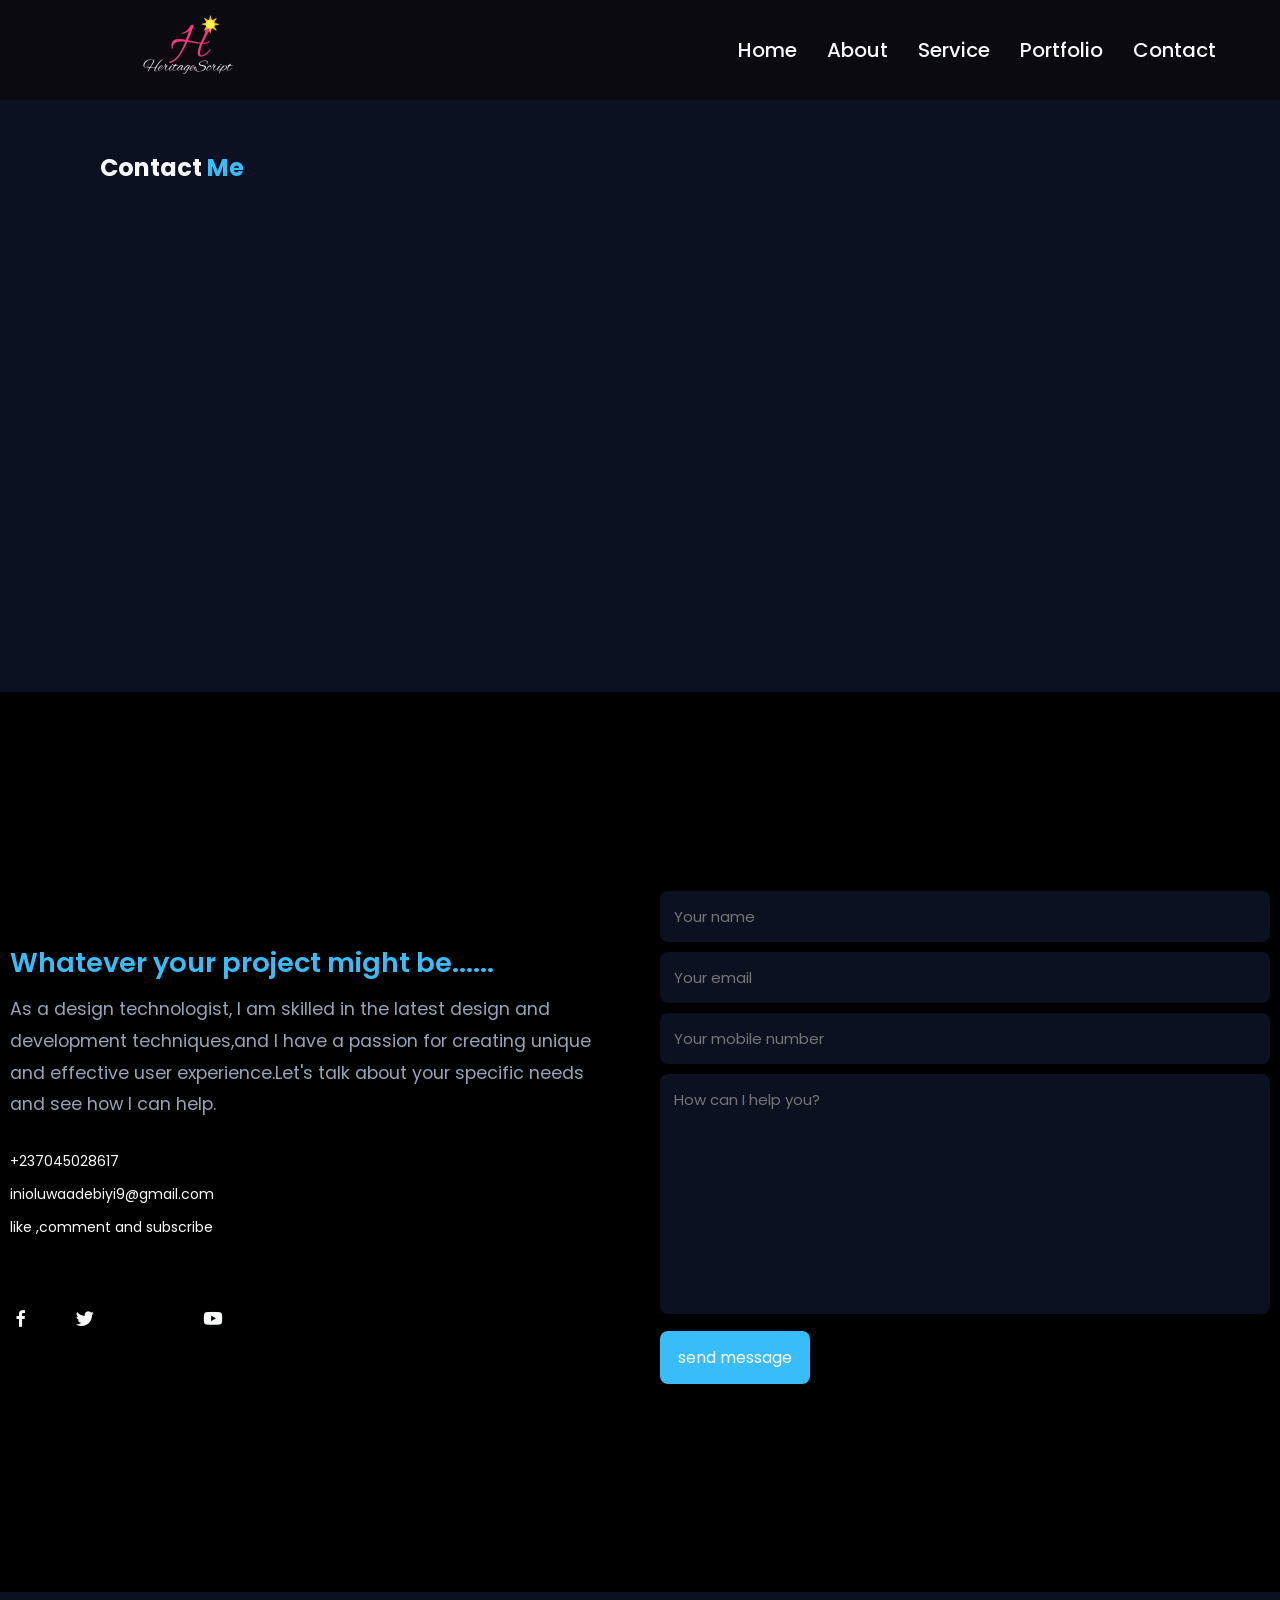
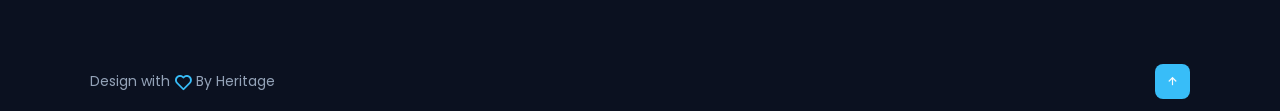
<file: contact.html>
<!DOCTYPE html>
<html lang="en">
<head>
    <meta charset="UTF-8">
    <meta name="viewport" content="width=device-width, initial-scale=1.0">
    <title>NewFYProject</title>
    <link href="styles.css" rel="stylesheet">
    <link rel="stylesheet" href="https://unpkg.com/boxicons@latest/css/boxicons.min.css" >
</head>
<body>
     <!..............header.................>
    <header class="header">
  <div class="navmenu">
     <a href="index.html" >
        <img src="./Images/logo3.png" alt="logo" ></a>
 <i class="bx bx-menu" id="menuBtn" onclick="openMenu()"></i>
    <ul class="nav-links" id="navLinks">
        <li><a href="index.html">Home</a></li>
        <li><a href="about.html">About</a></li>
        <li><a href="service.html">Service</a></li>
        <li><a href="portfolio.html">Portfolio</a></li>
        <li><a href="contact.html">Contact</a></li>
        <i class="bx bx-window-close" id="closeBtn" onclick="closeMenu()" ></i> 
    </ul>
</div>
    </header>  

  <!..............Sub-header sessoin.................>
  <section>
  <h1 class="h-contact">Contact <span>Me</span></h1>
  </section>
  

<!............. Contact sessoin ............>
<section class="map">
  <iframe src="https://www.google.com/maps/embed?pb=!1m18!1m12!1m3!1d3946.257141000356!2d4.613852472718752!3d8.474358191566477!2m3!1f0!2f0!3f0!3m2!1i1024!2i768!4f13.1!3m3!1m2!1s0x10364cc378174f1b%3A0x1549f7b889cd456f!2stanke%20bubu%20community%20primary%20school!5e0!3m2!1sen!2sng!4v1786123752935!5m2!1sen!2sng" width="600" height="450" style="border:0;" allowfullscreen="" loading="lazy" referrerpolicy="strict-origin-when-cross-origin"></iframe>
</section>
  <section class="contact" id="contact" style="background-color: black;">
    <div class="contact-text">
      <h4 class="dot">Whatever your project might be......</h4>
      <p>As a design technologist, I am skilled in the latest
        design and development techniques,and I have a passion for 
        creating unique and effective user experience.Let's talk 
        about your  specific needs and see how I can help. 
      </p>
      <div class="list">
        <li><a href="#">+237045028617</a></li>
        <li><a href="#">inioluwaadebiyi9@gmail.com</a></li>
        <li><a href="#">like ,comment and subscribe</a></li>
      </div>
      <div class="icons">
        <a href="#"><i class="bx bxl-facebook"></i></a>
        <a href="#"><i class="bx bxl-twitter"></i></a>
        <a href="#"><i class="bx bxl-instagram.alt"></i></a>
        <a href="#"><i class="bx bxl-youtube"></i></a>
      </div>
    </div>
    <div class="contact-form">
      <form action="">
        <input type="name" placeholder="Your name" required>
        <input type="email" placeholder="Your email" required>
        <input type="number" placeholder="Your mobile number" required>
        <textarea name="" id="" cols="35" rows="10" placeholder="How can I help you?" required></textarea>
        <input type="submit" value="send message" class="submit">
      </form>
    </div>
  </section>


  <!.............Footer sessoin............>
  <foooter class="footer">
    <div class="attribution">
      <p>Design with <i class="bx bx-heart"></i> By Heritage</p>
    </div>
    <div class="move-up">
      <a href="#sub-header"> <i class="bx bx-up-arrow-alt"></i></a>
    </div>
  </foooter>

   <!.............js for toggle menu............>
   <script>
    var navLinks = document.getElementById("navLinks");

    function openMenu(){
      navLinks.style.right="0"; // slide in
    }

    function closeMenu(){
      navLinks.style.right="-200px"; // slide out
    }
   </script>
</body>
</html>
</file>
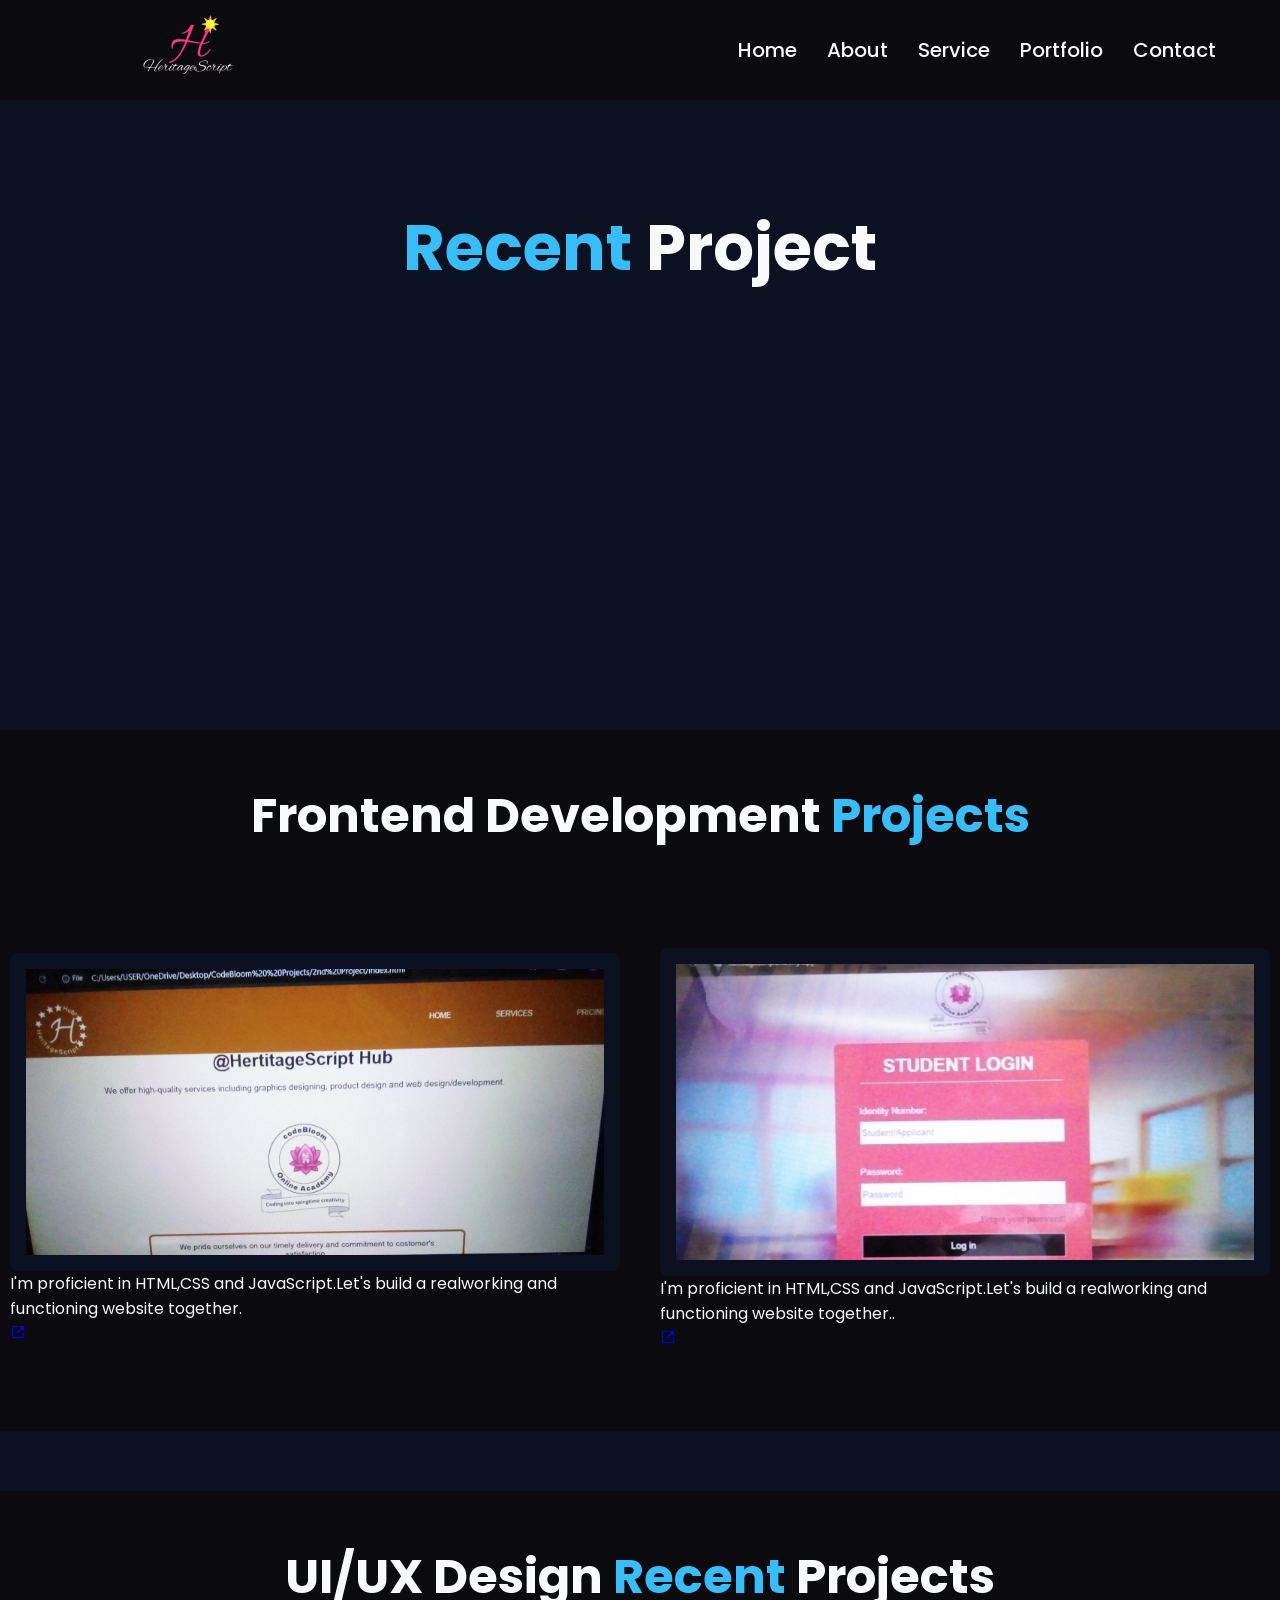
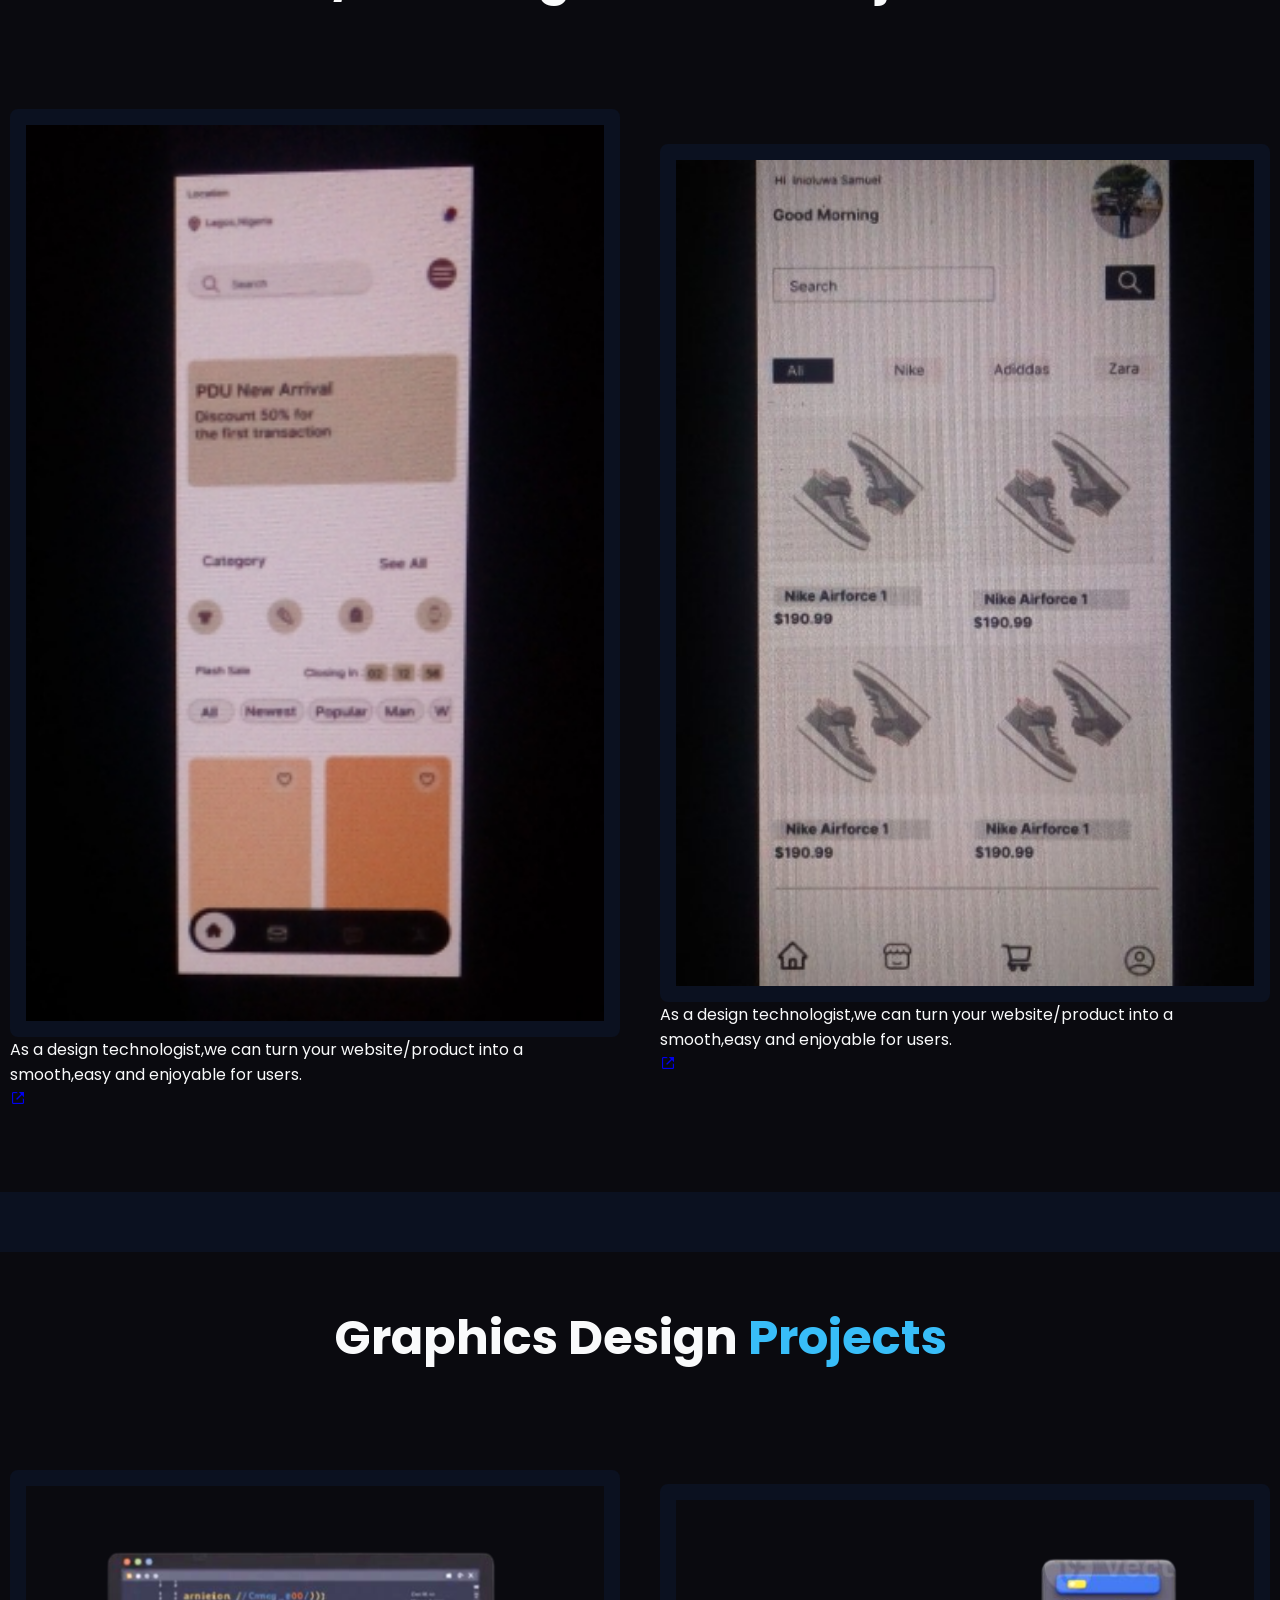
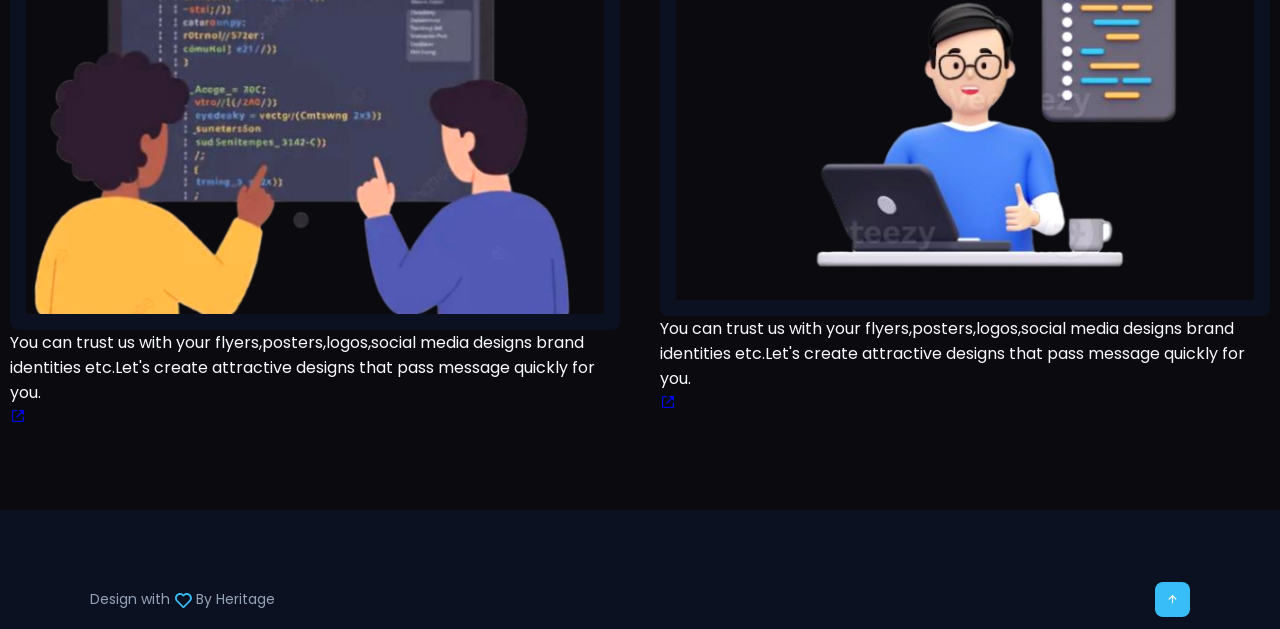
<file: portfolio.html>
<!DOCTYPE html>
<html lang="en">
<head>
    <meta charset="UTF-8">
    <meta name="viewport" content="width=device-width, initial-scale=1.0">
    <title>NewFYProject</title>
    <link href="styles.css" rel="stylesheet">
    <link rel="stylesheet" href="https://unpkg.com/boxicons@latest/css/boxicons.min.css" >
</head>
<body>
     <!..............header.................>
    <header class="header">
  <div class="navmenu">
     <a href="index.html" >
        <img src="./Images/logo3.png" alt="logo" ></a>
 <i class="bx bx-menu" id="menuBtn" onclick="openMenu()"></i>
    <ul class="nav-links" id="navLinks">
        <li><a href="index.html">Home</a></li>
        <li><a href="about.html">About</a></li>
        <li><a href="service.html">Service</a></li>
        <li><a href="portfolio.html">Portfolio</a></li>
        <li><a href="contact.html">Contact</a></li>
        <i class="bx bx-window-close" id="closeBtn" onclick="closeMenu()" ></i> 
    </ul>
</div>
    </header> 

  <!..............Sub-header sessoin.................>
  <section class="sub-header" id="sub-header">
<h1><span>Recent</span> Project</h1>
  </section>

  <!............. Portfolio sessoin ............>
  <section class="portfolio";>
    <div class="text-title">
    <h2>Frontend Development<span> Projects</span></h2>
  </div>
<div class="portfolio-content">
  <div class="row">
    <img src="Images/Frontend5.jpg" alt="">
    <div class="cover">Visual desings</div>
    <div class="p">I'm proficient in HTML,CSS and JavaScript.Let's
      build a realworking and functioning website together.</div>
    <a href="#" class="bx bx-link-external"></a>
  </div>
  <div class="row">
    <img src="Images/Frontend3.jpg" alt="">
    <div class="cover">Visual desings</div>
    <div class="p">I'm proficient in HTML,CSS and JavaScript.Let's
      build a realworking and functioning website together..</div>
    <a href="#" class="bx bx-link-external"></a>
  </div>
</div>
  </section>

  <section class="portfolio" id="portfoli";>
    <div class="text-title">
    <h2>UI/UX Design<span> Recent</span> Projects</h2>
  </div>
<div class="portfolio-content">
  <div class="row">
    <img src="Images/Figma 2.jpg" alt="">
    <div class="cover">Visual desings</div>
    <div class="p">As a design technologist,we can turn your 
      website/product into a smooth,easy and enjoyable for users.</div>
    <a href="#" class="bx bx-link-external"></a>
  </div>
  <div class="row">
    <img src="Images/Figma 5.jpg" alt="">
    <div class="cover">Visual desings</div>
    <div class="p">As a design technologist,we can turn your 
      website/product into a smooth,easy and enjoyable for users.</div>
    <a href="#" class="bx bx-link-external"></a>
  </div>
</div>
  </section>

  <section class="portfolio" id="portfolio";>
    <div class="text-title">
    <h2>Graphics Design<span> Projects</span></h2>
  </div>
<div class="portfolio-content">
  <div class="row">
    <img src="Images/image3.png" alt="">
    <div class="cover">Visual desings</div>
    <div class="p">You can trust us with your flyers,posters,logos,social media designs
      brand identities etc.Let's create attractive designs that pass message quickly
      for you.</div>
    <a href="#" class="bx bx-link-external"></a>
  </div>
  <div class="row">
    <img src="Images/image2.png" alt="">
    <div class="cover">Visual desings</div>
    <div class="p">You can trust us with your flyers,posters,logos,social media designs
      brand identities etc.Let's create attractive designs that pass message quickly
      for you.</div>
    <a href="#" class="bx bx-link-external"></a>
  </div>
</div>
  </section>


  

  
  <!.............Footer sessoin............>
  <foooter class="footer">
    <div class="attribution">
      <p>Design with <i class="bx bx-heart"></i> By Heritage</p>
    </div>
    <div class="move-up">
      <a href="#sub-header"> <i class="bx bx-up-arrow-alt"></i></a>
    </div>
  </foooter>

   <!.............js for toggle menu............>
   <script>
    var navLinks = document.getElementById("navLinks");

    function openMenu(){
      navLinks.style.right="0"; // slide in
    }

    function closeMenu(){
      navLinks.style.right="-200px"; // slide out
    }
   </script>
</body>
</html>
</file>
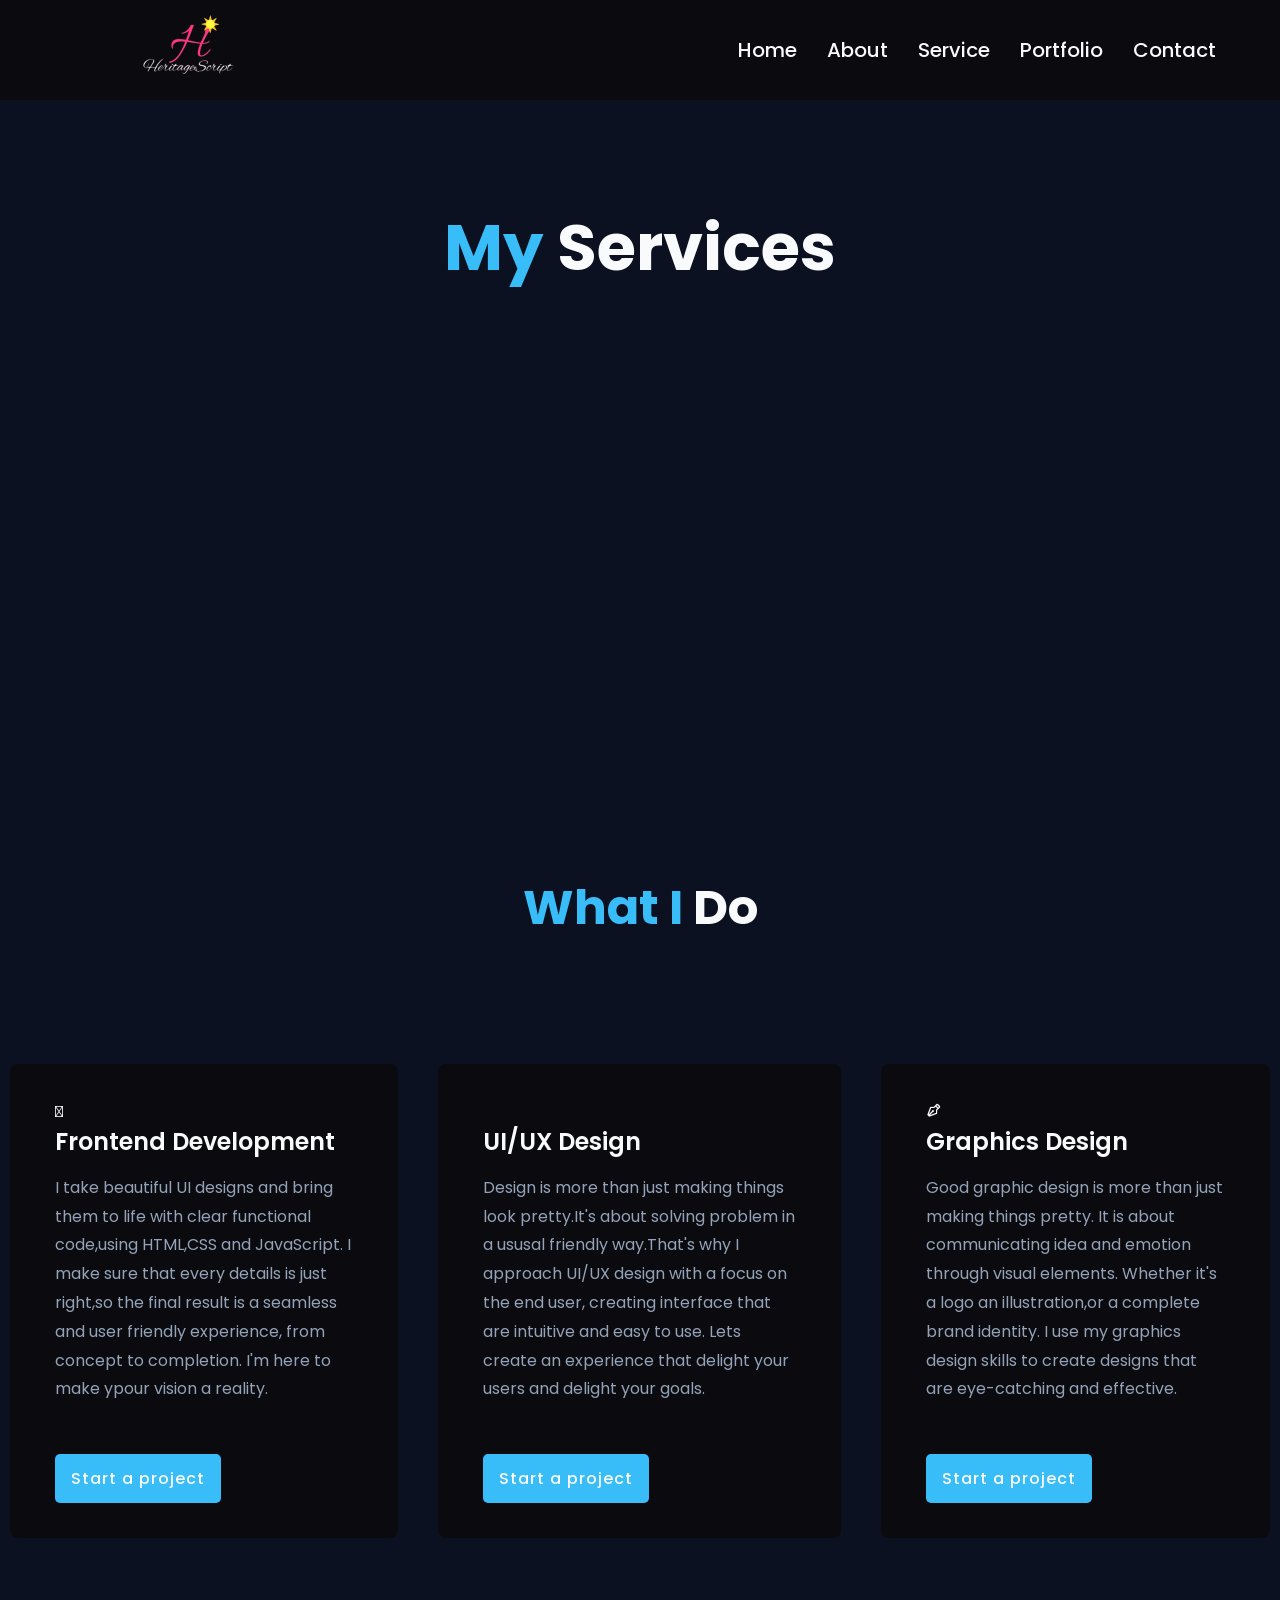
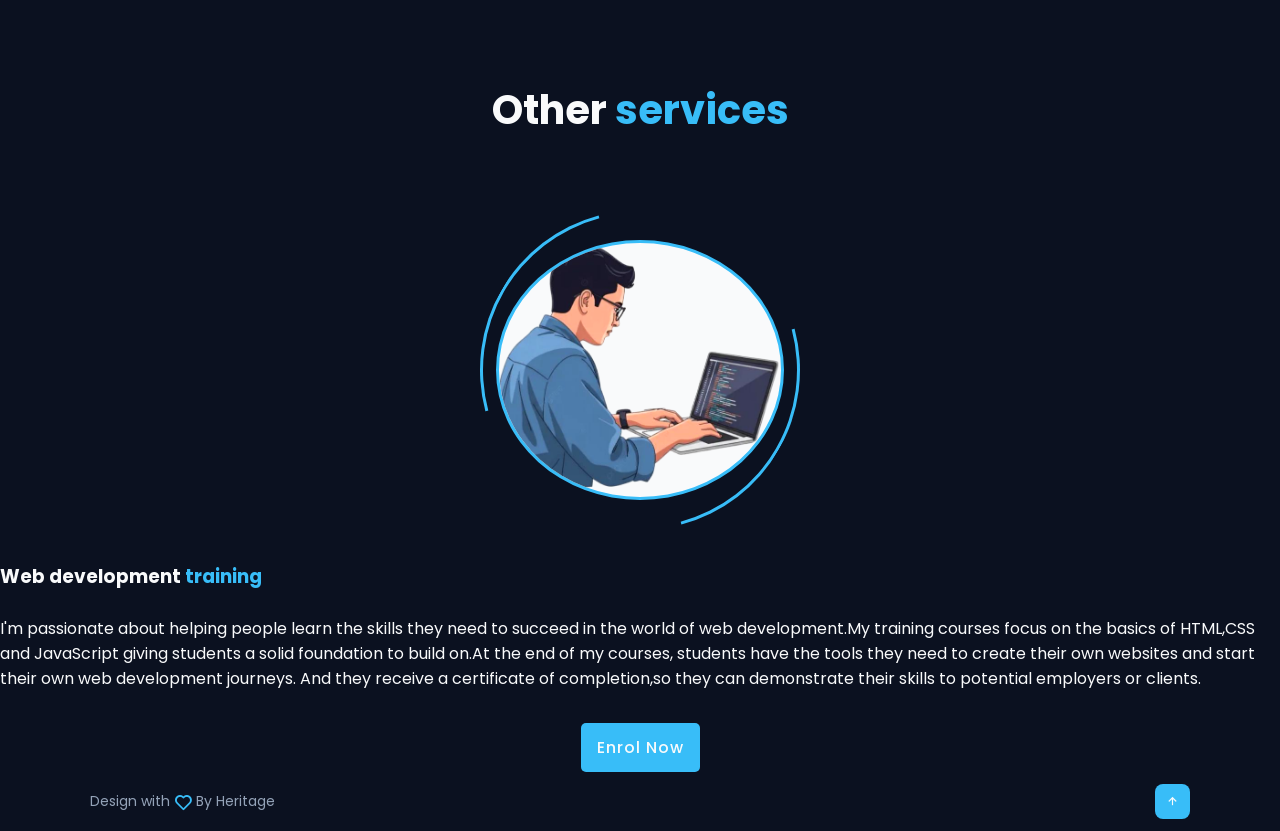
<file: service.html>
<!DOCTYPE html>
<html lang="en">
<head>
    <meta charset="UTF-8">
    <meta name="viewport" content="width=device-width, initial-scale=1.0">
    <title>NewFYProject</title>
    <link href="styles.css" rel="stylesheet">
    <link rel="stylesheet" href="https://unpkg.com/boxicons@latest/css/boxicons.min.css" >
</head>
<body>
     <!..............header.................>
    <header class="header">
  <div class="navmenu">
     <a href="index.html" >
        <img src="./Images/logo3.png" alt="logo" ></a>
 <i class="bx bx-menu" id="menuBtn" onclick="openMenu()"></i>
    <ul class="nav-links" id="navLinks">
        <li><a href="index.html">Home</a></li>
        <li><a href="about.html">About</a></li>
        <li><a href="service.html">Service</a></li>
        <li><a href="portfolio.html">Portfolio</a></li>
        <li><a href="contact.html">Contact</a></li>
        <i class="bx bx-window-close" id="closeBtn" onclick="closeMenu()" ></i> 
    </ul>
</div>
    </header> 

  <!..............Sub-header sessoin.................>
  <section class="sub-header" id="sub-header">
<h1><span>My</span> Services</h1>
  </section>
  

<!............. service ............>
<section class="services" id="services">
  <div class="text-title">
    <h2><span>What I</span> Do</h2>
  </div>
  <div class="services-content">
    <div class="box">
      <div class="icon">
        <i class="bx-code"></i>
      </div>
      <h3>Frontend Development</h3>
      <p>I take beautiful UI designs and bring them to life with clear
        functional code,using HTML,CSS and JavaScript. I make sure that every 
        details is just right,so the final result is a seamless and user
        friendly experience, from concept to completion. I'm here to make ypour
        vision a reality.
      </p>
      <a href="#" class="btn" id="btn">Start a project</a>
     </div>
     <div class="box">
      <div class="icon">
        <i class="bx bx-device"></i>
      </div>
      <h3>UI/UX Design</h3>
      <p>Design is more than just making things look pretty.It's 
        about solving problem in a ususal friendly way.That's 
        why I approach UI/UX design with a focus on the end user,
        creating interface that are intuitive and easy to use. Lets 
        create an experience that delight your users and delight 
        your goals.
      </p>
      <a href="#" class="btn" id="btn">Start a project</a>
     </div>
     <div class="box">
      <div class="icon">
        <i class="bx bx-pen"></i>
      </div>
      <h3>Graphics Design</h3>
      <p>Good graphic design is more than just making things pretty.
        It is about communicating idea and emotion through visual elements.
        Whether it's a logo an illustration,or a complete brand identity.
        I use my graphics design skills to create designs that are 
        eye-catching and effective.
      </p>
      <a href="#" class="btn" id="btn">Start a project</a>
     </div>
  </section>

  <section class="others" id="others">
  <div class="sub-text-title">
    <h2>Other <span>services</span></h2>
  </div>
  <div class="others-img">
    <img src="./Images/image1.png" alt="">
    <span class="circle-spin"></span>
  </div>
  <div class="othes-text">
    <h3>Web development <span>training</span></h3><br>
    <p>I'm passionate about helping people learn the skills they
      need to succeed in the world of web development.My 
    training courses focus on the basics of HTML,CSS and JavaScript giving 
  students a solid foundation to build on.At the end of my courses,
students have the tools they need to create their own websites 
and start their own web development journeys. And they receive a certificate 
of completion,so they can demonstrate their skills to
potential employers or clients.</p>
  </div>
  <div> <a href="#" class="btn">Enrol Now</a></div>
</section>


  <!.............Footer sessoin............>
  <foooter class="footer">
    <div class="attribution">
      <p>Design with <i class="bx bx-heart"></i> By Heritage</p>
    </div>
    <div class="move-up">
      <a href="#sub-header"> <i class="bx bx-up-arrow-alt"></i></a>
    </div>
  </foooter>

   <!.............js for toggle menu............>
   <script>
    var navLinks = document.getElementById("navLinks");

    function openMenu(){
      navLinks.style.right="0"; // slide in
    }

    function closeMenu(){
      navLinks.style.right="-200px"; // slide out
    }
   </script>
</body>
</html>
</file>
<file: styles.css>
@import url('https://fonts.googleapis.com/css2?family=Comforter+Brush&family=DM+Sans:ital,opsz,wght@0,9..40,100..1000;1,9..40,100..1000&family=Happy+Monkey&family=Poppins:ital,wght@0,100;0,200;0,300;0,400;0,500;0,600;0,700;0,800;0,900;1,100;1,200;1,300;1,400;1,500;1,600;1,700;1,800;1,900&family=Source+Sans+3:ital,wght@0,200..900;1,200..900&display=swap');

* {
    margin: 0;
    padding: 0; 
    font-family:"poppins", sans-serif;
    box-sizing: border-box;
    scroll-behavior: smooth;
    text-decoration: none;
    list-style: none;
}
:root{
    --bg-color-one:#0B1120;
    --bg-color-two:#0B1120;
    --bg-color-sides:#0A0A0F;
    --text-color-one:#F9FAFB;
    --text-color-two:#94A3B8;
    --main-color:#38BDF8;
    --accent-2:#22D3EE;
    --big-font:5rem;
    --h2-font:3rem;
    --p-font:1.1rem;
}

html, body{
    overflow-x:hidden;
}

body{
    color: var(--text-color-one);
    background-color: var(--bg-color-one);
    padding-top: 100px;
    margin: 0;
}

.header{
    width: 100%;
    height: 100px;
    position:fixed;
    display: flex;
    top: 0;
    left: 0;
    z-index: 1000;
    align-items: center;
    justify-content: space-between;
    background-color: var(--bg-color-sides);
    padding: 20px 30px;
    transition: all .45s ease;
}

.header .scrolled{
    background: var(--bg-color-sides);
    height: 80px;
    box-shadow: 0 2px 10px rgba(0,0,0,0.3);
}

.header  img{
    width:250px;
    margin-right:100%;
    position:relative;
}

.nav-links{
    display: flex;
    list-style: none;
    margin: 0;
    padding:0;
    color: var(--text-color-one);
    font-size: 16px;
    font-weight: 500;
    gap: 30px;
    cursor: pointer;
}

.logo img{
    height: 20px;
    width:auto;
    display: block;  
}

#menuBtn, #closeBtn{
    display: none;
    font-size: 28px;
    color: var(--text-color-one);
    cursor: pointer;
}

#menuBtn{
    display:none;
    position: absolute;
    right: 20px;
    top: 20px;
    cursor: pointer;
}
#closeBtn{
    display: none;
    position: absolute;
    left: 20px;
    top: 20px;
}


.nav-links li a{
 color: var(--text-color-one);
 text-decoration: none;
 font-weight: 500;
 font-size: 20px;
 transition: 0.3s;
}


.navmenu{
display: flex;
align-items: center;
justify-content: space-between;
width: 100%;
}



.navmenu a:hover, .navmenu a:active{
    color: var(--main-color);
}

.section{
    background-color: var(--bg-color-one);
    padding:80px 20px;
    margin-bottom:10px;
    width: 100%;
    box-sizing: border-box;
}

span{
color: var(--main-color);
}
.home{
    position: relative;
    height:100vh;
    width: 100%;
    background-image:linear-gradient(rgba(0,0,0,0.7),rgba(0,0,0,0.7)),url(./Images/image1.png);
    display: flex;
    align-items: center;
    justify-content: center;
    background-position: center;
    background-size: cover;
}
.show{
    margin: 100px 0 20px;
}
.first{
    display: inline-block;
    margin-right: 15px;
    padding:0 15px;
    line-height: 32px;
    font-size: 20px;
    font-weight: 500;
    border-radius: 5px;
    background-color: var(--main-color);
    color: var(--text-color-one);
}

.second{
    display: inline-block;
    font-size: 20px;
    font-weight: 500;
    color: var(--text-color-one);
}

.home{
    background-color: var(--bg-color-one);
    position: relative;
    min-height: 100vh;
    width: 100%;
    padding-bottom: 80px;
    
}

.home-content h1{
    font-size: var(--big-font);
    font-weight: 700;
    color: var(--text-color-one);
    margin: 0 0 8px;
    line-height: 1.1;
}

.home-content h3{
    color: var(--text-color-one);
    margin: 0 0 35px;
    font-size: 3rem;
    font-weight: 700;
    line-height: 1.1;
}
.home-content p{
    color: var(--text-color-two);
    font-size: var(--p-font);
    line-height: 1.8;
    margin-bottom: 40px;
}
.Hbtn{
    display: inline-block;
padding: 12px 16px;
background-color: var(--main-color);
font-size: 1rem;
font-weight: 500;
color: var(--text-color-one);
letter-spacing: 1px;
transition: all .45 ease;
border-radius: 5px;
}

.botton{
    display: inline-block;
    align-items: center;
    justify-content: center;
}
.btn{
display: inline-block;
padding: 12px 16px;
background-color: var(--main-color);
font-size: 1rem;
font-weight: 500;
color: var(--text-color-one);
letter-spacing: 1px;
transition: all .45 ease;
border-radius: 5px;
}
.btn:hover{
    transform: scale(0.9);
}

.about{
    display: grid;
    grid-template-columns: repeat(2,1fr);
    align-items: center;
    gap: 1.5rem;
    align-items: center;
    justify-content: center;
    background-color:var(--bg-color-sides);
    padding: 80px 10px;
    margin-bottom: 60px;
    min-height: 100vh;
}

.about-image{
    max-width: 500px;
    width: 100%;
    height: auto;
    border-radius: 5px;
}

.about-text{
    font-size: var(--h2-font);
    line-height: 1;
}

.about-text h4{
    font-size: 24px;
    font-weight: 600;
    color: var(--text-color-one);
    line-height: 1.7;
    margin: 15px 0 30px;
}

.about-text p{
    font-size: var(--p-font);
    font-family: 'Times New Roman', Times, serif;
    color: var(--text-color-two);
    line-height: 1.8;
    margin: 4rem;
}

.services{
    background-color: var(--bg-color-one);
    display: flex;
    flex-direction:column;
    gap: 2.5rem;
    justify-content: center;
    flex-wrap: wrap;
    padding: 80px 10px;
    margin-bottom: 60px;
    min-height: 100vh;
}

.text-title{
    text-align: center;
}
.text-title h2{
font-size: var(--h2-font);
}

.services-content{
    gap: 2.5rem;
    margin-top: 5rem;
    display: flex;
    justify-content: space-between;
}
.services-content .box{
background-color:var(--bg-color-sides);
padding: 35px 45px;
border-radius: 8px;
transition: all .45s ease;
}
.services-content .box:hover{
    transform: translateY(8px);
}
.services-content .services-content{
    font-size: 32px;
    margin-bottom: 20px;
}
.services-content h3{
    font-size: 24px;
    font-weight: 600;
    color: var(--text-color-one);
    margin-bottom: 15px;
}
.services-content p{
    color: var(--text-color-two);
    font-size: 1rem;
    line-height: 1.8;
    margin-bottom: 50px;
}
.header.bx{
    display:none;
}

.portfolio{
    background-color: var(--bg-color-sides);
}

.portfolio-content{
    display: grid;
    grid-template-columns: repeat(auto-fit,minmax(300px,auto));
    align-items: center;
    gap: 2.5rem;
    margin-top: 1rem;
    overflow-x: clip;
    padding: 80px 10px;
    margin-bottom: 60px;
}

.portfolio-content .row{
    position: relative;
    overflow: hidden;
    cursor: pointer;
}

.portfolio-content .row img{
    width: 100%;
    display: block;
    border-radius: 8px;
    border: 16px solid var(--bg-color-two);
    transition: transform 0.5;
}

.portfolio-content .row .cover{
    width: 100%;
    height: 0;
    position: absolute;
    left: 0;
    bottom: 0;
    overflow: hidden;
    display: flex;
    flex-direction: column;
    align-items: center;
    background-image: linear-gradient(rgba(0,0,0,0.7),#38BDF8);
    border-radius: 8px;
    padding: 0 40px ;
    transition: height 0.5s;

}

.portfolio-content .row .cover h5{
    font-size: 20px;
    font-weight: 600;
    margin: 15px;
}

.portfolio-content .row .cover p{
    text-align: center;
    color:var(--text-color-two);
    line-height: 1.8;
}

.portfolio-content .row .cover i{
    width: 60px;
    height: 60px;
    font-size: 20px;
    margin-top: 20px;
    display: flex;
    align-items:center ;
    justify-content: center;
    border-radius: 50%;
    background-color: var(--bg-color-sides);
    color: var(--bg-color-one);
}

.portfolio-content .row:hover img{
    transform: scale(1.1);
}

.portfolio-content .row:hover .cover{
    height: 100%;
}

.contact{
    background-color: var(--bg-color-sides);
    display: grid;
    grid-template-columns: repeat(2, 1fr);
    align-items: center;
    gap: 2.5rem;
    padding: 80px 10px;
    margin-bottom: 60px;
    min-height: 100vh;
}

.contact-text h2{
    font-weight:var(--h2-font) ;
    line-height: 1;
}

.contact-text h4{
    font-size: 20px;
    color: var(--text-color-one);
    margin: 10px 0;
    font-weight:600;
}

.contact-text p{
    color: var(--text-color-two);
    font-size: var(--p-font);
    line-height: 1.8;
    margin-bottom: 30px;
}

.contact-text .list{
    margin-bottom: 2.8rem;
}

.contact-text .list li{
    margin-bottom: 12px;
}

.contact-text .list li a{
    display: block;
    color: var(--text-color-one);
    font-size: 14px;
    transition: all .45s ease;
}

.contact-text .list li a:hover{
    color: var(--text-color-one);
    transform: translateY(5px);
}

.contact-text .icons i{
width: 45px;
height: 45px;
color:var(--text-color-one);
font-size: 22px;
display: inline-block;
align-items: center;
justify-content: center;
margin-right: 15px;
transition: all .45s ease;
}

.contact-text .icons i:hover{
    color: var(--main-color);
}

.contact-form form{
    position: relative;
}

.contact-form form input, .contact-form form textarea{
    width: 100%;
    padding: 14px;
    background-color: var(--bg-color-one);
    border: none;
    outline: none;
    font-size: 15px;
    border-radius: 8px;
    margin-bottom: 10px;
}

.contact-form form textarea{
    resize: none;
    height: 240px;
}

.contact-form form .submit{
    width: 150px;
    display: inline-block;
    font-size: 16px;
    background-color: var(--main-color);
    color: var(--text-color-one);
    transition: all .45s ease;
}

.contact-form form .submit:hover{
    transform: scale(1.1);
    cursor: pointer;
}

.footer{
    padding: 20px 15%;
    display: flex;
    align-items: center;
    flex-wrap: wrap;
    justify-content: space-between;
    gap: 2rem;
    background-color: var(--bg-color-one);
}
.footer .attribution p{
color: var(--text-color-two);
font-size: 14px;
display: flex;
align-items: center;

}

.footer .attribution i{
    color: var(--main-color);
    font-size: 20px;
    margin: 0 3px;
}

.footer .move-up i{
    padding: 10px;
    border-radius: 8px;
    font-size: 15px;
    color: var(--text-color-one);
    background-color: var(--main-color);
}

@media(max-width:1480px){
    .header{
        padding: 12px 5%;
        transition: .1s;
    }
    .section{
        padding: 110px 12% 60px;
    }
    .footer{
        padding: 12px 7%;
    }
}

@media(max-width:1100px){
    .root{
        --big-font:4rem;
    --h2-font:2.5rem;
    --p-font:1rem;
    }
    .home{
        height: 87vh;
    }
    .home-content he{
        font-size: 2.3rem;
    }
}


@media(max-width:920px){
    .about, .contact{
        grid-template-columns: 1fr;
    }
    .about-img img{
        width: 100%;
        height: auto;
        max-width: 100%;
    }
}

@media(max-width:760px){
#menuBtn{
    display: block;
}

.nav-links{
    display: flex;
    position: fixed;
    top: 0;
    right: -200px;
    height: 100vh;
    width: 200px;
    flex-direction: column;
    padding-top: 60px;
    gap: 25px;
align-items: center;
    padding-top: 80px;
    transition: 0.4s;
    z-index:999;
}

#closeBtn{
display: block;
position: absolute;
top: 20px;
left: 20px;
}
}


@media(max-width:430px){
.home h1{
    font-size: 30px;
}
}

@media(max-width:430px){
.home h1{
    font-size: 30px;

}
.home h3{
    font-size: 20px;
}

.portfolio-content{
    grid-template-columns: repeat(auto-fit,minmax(250px,auto));
}

.portfolio-content .row .cover p{
    font-size: 10.5px;
    line-height: 1.5;
}
.portfolio-content .row .cover h5{
    font-size: 15px;
    margin: 10px 0;
}
}

/*..........webpages..........*/
.sub-header{
    height: 70vh;
    width: 100%;
    background-image: linear-gradient(rgb(0,0,0,0.9)),url(Images/image1.png);
    background-position: center;
    background-size: cover;
    text-align: center;
    padding-top: 100px;
}

.sub-header h1{
    font-size: 4rem;
}

#others{
    background-color: var(--bg-color-two);
}

.others{
    display: flex;
    flex-direction: column;
    align-items: center;
    justify-content: center;
    gap: 2rem;
}

.sub-text-title{
    text-align: center;
}

.sub-text-title h2{
    font-size: 2.5rem;
    line-height: 1;
}
.others-img{
    position: relative;
    width: 20rem;
    height: 20rem;
    margin-top: 3rem;
    border-radius: 50%;
    display: flex;
    align-items: center;
    justify-content: center;
}

.others-img img{
    width: 90%;
    border-radius: 50%;
    border: .2rem solid var(--main-color);
    background-color: var(--text-color-one);
}

.others-img .circle-spin{
    position: absolute;
    top: 50%;
    left: 50%;
    transform: translate(-50%,-50%) rotate(30deg);
    width: 100%;
    height: 100%;
    border-radius: 50%;
    border-top: .2rem solid transparent;
    border-bottom:.2rem solid transparent ;
    border-left: .2rem solid var(--main-color);
    border-right: .2rem solid var(--main-color);
}

.others-text{
    text-align: center;
}

.others-text h3{
    font-size: 2rem;
}

.others-text p{
    font-size: var(--p-font);
    color: var(--text-color-tw);
    margin: 2rem 0;
}


 .map{
    margin: auto;
 }
 .map iframe{
    width: 100%;
 }

 .contact-text .dot{
    font-size: 1.7rem;
    color: var(--main-color);
 }
 .h-contact{
    align-items: center;
justify-content: center;
padding-top:50px;
padding-bottom:50px;
margin-left: 100px;
 }

 .h-centre{
    align-items: center;
justify-content: center;
padding-bottom:-50px;
margin-left: 10px;

 }

 .H-cent{
align-items: center;
justify-content: center;
padding-top:50px;
padding-bottom:50px;
margin-left: 100px;
 }

.recent {
    padding:80px 20px;
    margin-bottom: 20px;
    width: 100%;
    box-sizing: border-box;

 }

 .text-title{
    padding-top: 50px;
 }
</file>
